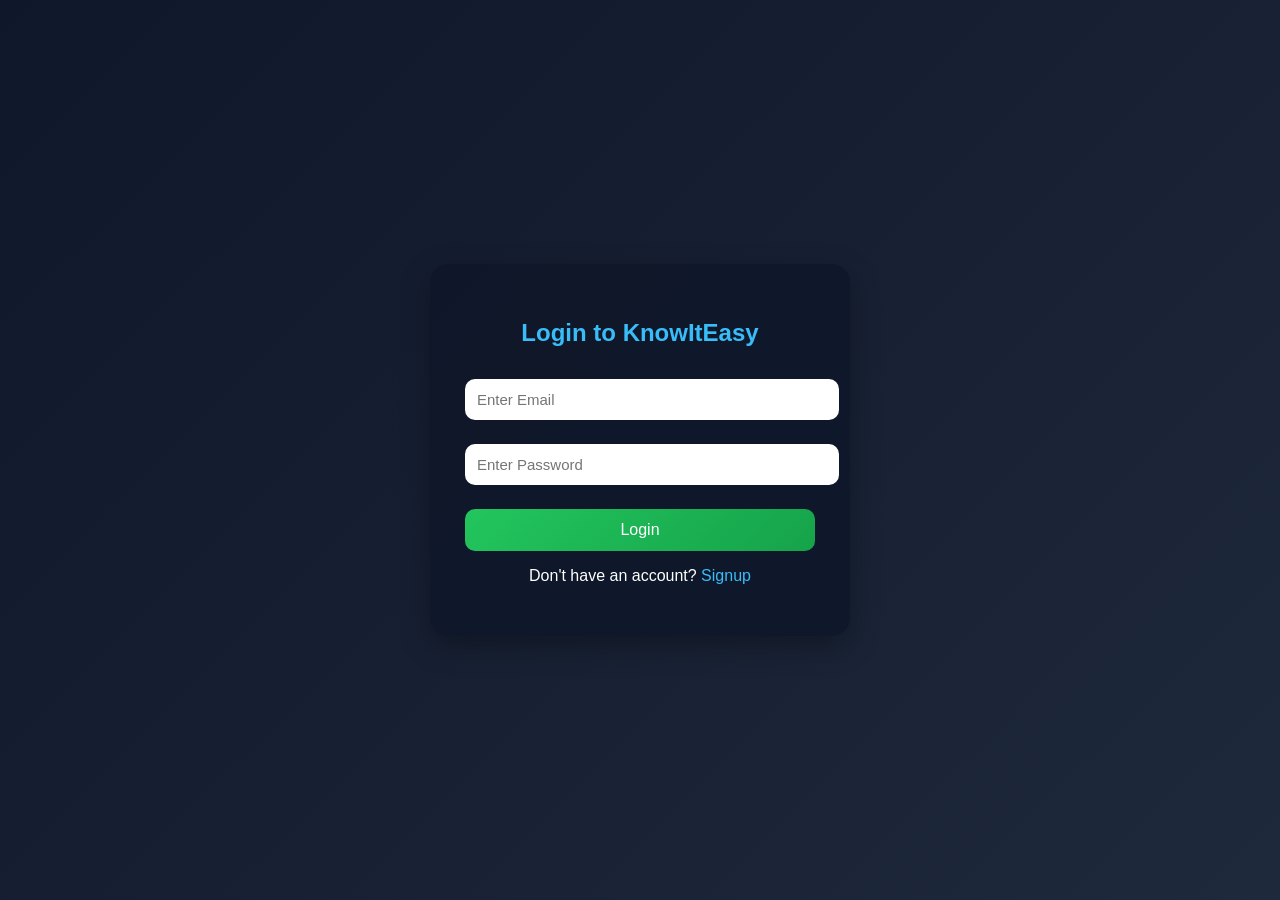
<file: KnowItEasy/frontend/index.html>
<!DOCTYPE html>
<html lang="en">

<head>
  <meta charset="UTF-8" />
  <meta name="viewport" content="width=device-width, initial-scale=1.0" />
  <title>KnowItEasy Pro</title>

  <style>
    * {
      margin: 0;
      padding: 0;
      box-sizing: border-box;
    }

    body {
      font-family: 'Segoe UI', sans-serif;
      background: linear-gradient(135deg, #0f172a, #1e293b);
      color: white;
      min-height: 100vh;
      padding: 20px;
    }

    header {
      background: rgba(2, 6, 23, 0.9);
      padding: 18px 25px;
      border-radius: 16px;
      text-align: center;
      box-shadow: 0 8px 30px rgba(0, 0, 0, 0.3);
      margin-bottom: 20px;
      border: 1px solid rgba(255, 255, 255, 0.08);
      position: relative;
    }

    header h2 {
      font-size: 28px;
      color: #38bdf8;
      letter-spacing: 1px;
    }

    .logout-btn {
      position: absolute;
      top: 18px;
      right: 20px;
    }

    .top-section {
      display: flex;
      flex-direction: column;
      gap: 15px;
      margin-bottom: 20px;
    }

    textarea {
      width: 100%;
      min-height: 180px;
      border: none;
      outline: none;
      resize: vertical;
      border-radius: 16px;
      padding: 20px;
      font-size: 16px;
      font-family: 'Consolas', monospace;
      background: #0f172a;
      color: #e2e8f0;
      border: 1px solid rgba(255, 255, 255, 0.08);
      box-shadow: 0 10px 25px rgba(0, 0, 0, 0.25);
    }

    textarea:focus {
      border: 1px solid #38bdf8;
      box-shadow: 0 0 0 3px rgba(56, 189, 248, 0.2);
    }

    #controls {
      display: flex;
      justify-content: center;
      gap: 15px;
      flex-wrap: wrap;
    }

    button {
      padding: 12px 28px;
      border: none;
      border-radius: 12px;
      font-size: 15px;
      font-weight: 600;
      cursor: pointer;
      transition: all 0.25s ease;
      box-shadow: 0 8px 18px rgba(0, 0, 0, 0.2);
    }

    .run-btn {
      background: linear-gradient(135deg, #22c55e, #16a34a);
      color: white;
    }

    .pause-btn {
      background: linear-gradient(135deg, #f59e0b, #d97706);
      color: white;
    }

    .continue-btn {
      background: linear-gradient(135deg, #3b82f6, #2563eb);
      color: white;
    }

    .reset-btn {
      background: linear-gradient(135deg, #ef4444, #dc2626);
      color: white;
    }

    button:hover {
      transform: translateY(-2px) scale(1.02);
      opacity: 0.95;
    }

    #app {
      display: grid;
      grid-template-columns: 1fr 1.4fr 1fr;
      gap: 20px;
      min-height: 65vh;
    }

    .panel {
      background: rgba(15, 23, 42, 0.95);
      border-radius: 18px;
      padding: 18px;
      overflow-y: auto;
      box-shadow: 0 10px 30px rgba(0, 0, 0, 0.25);
      border: 1px solid rgba(255, 255, 255, 0.06);
    }

    .panel h3 {
      margin-bottom: 15px;
      color: #38bdf8;
      font-size: 20px;
      border-bottom: 1px solid rgba(255, 255, 255, 0.08);
      padding-bottom: 10px;
    }

    .var {
      background: linear-gradient(135deg, #38bdf8, #0ea5e9);
      color: #0f172a;
      font-weight: bold;
      padding: 12px 14px;
      margin: 10px 0;
      border-radius: 12px;
      transition: all 0.35s ease;
      box-shadow: 0 6px 14px rgba(56, 189, 248, 0.2);
    }

    .highlight {
      background: linear-gradient(135deg, #facc15, #f59e0b);
      transform: scale(1.06);
      box-shadow: 0 0 20px rgba(250, 204, 21, 0.5);
    }

    .card {
      background: linear-gradient(135deg, #1e293b, #334155);
      padding: 18px;
      border-radius: 14px;
      margin-bottom: 14px;
      animation: fade 0.4s ease;
      box-shadow: 0 8px 20px rgba(0, 0, 0, 0.2);
      border-left: 5px solid #38bdf8;
    }

    .block {
      border: 2px dashed #64748b;
      background: rgba(51, 65, 85, 0.25);
      padding: 14px;
      margin: 12px 0;
      border-radius: 12px;
      animation: fade 0.4s ease;
    }

    .timeline-item {
      background: rgba(30, 41, 59, 0.95);
      padding: 12px 14px;
      border-radius: 12px;
      margin-bottom: 10px;
      border-left: 4px solid #22d3ee;
      font-size: 14px;
      animation: fade 0.3s ease;
    }

    .empty-text {
      color: #94a3b8;
      font-size: 14px;
      text-align: center;
      margin-top: 20px;
    }

    @keyframes fade {
      from {
        opacity: 0;
        transform: translateY(14px);
      }

      to {
        opacity: 1;
        transform: translateY(0);
      }
    }

    @media (max-width: 1000px) {
      #app {
        grid-template-columns: 1fr;
      }

      .logout-btn {
        position: static;
        margin-top: 15px;
      }
    }
  </style>
</head>

<body>

  <header>
    <h2>KnowItEasy – Advanced Flow Engine</h2>
    <button class="reset-btn logout-btn" onclick="logoutUser()">Logout</button>
  </header>

  <div class="top-section">
    <textarea id="code">
num = 7
is_prime = True

for i in range(2, 6):
    if num % i == 0:
        is_prime = False

print(is_prime)
    </textarea>

    <div id="controls">
      <button class="run-btn" onclick="start()">▶ Run</button>
      <button class="pause-btn" onclick="pauseExecution()">⏸ Pause</button>
      <button class="continue-btn" onclick="continueExecution()">⏯ Continue</button>
      <button class="reset-btn" onclick="reset()">⟲ Reset</button>
    </div>
  </div>

  <div id="app">
    <div id="vars" class="panel">
      <h3>Variables</h3>
      <p class="empty-text">Variables will appear here...</p>
    </div>

    <div id="logic" class="panel">
      <h3>Execution Logic</h3>
      <p class="empty-text">Execution explanation will appear here...</p>
    </div>

    <div id="timeline" class="panel">
      <h3>Timeline</h3>
      <p class="empty-text">Execution timeline will appear here...</p>
    </div>
  </div>

  <script>
    // const data = await res.json();

    // if (!res.ok) {
    //   if (data.detail && Array.isArray(data.detail)) {
    //     alert(data.detail[0].msg);
    //   } else {
    //     alert(data.detail || data.error || "Registration failed");
    //   }
    //   return;
    // }
    const API_BASE = "http://127.0.0.1:8000";

    if (!localStorage.getItem("token")) {
      alert("Please login first");
      window.location.href = "login.html";
    }

    let state = {
      steps: [],
      i: 0,
      playing: false
    };

    async function start() {
      const code = document.getElementById("code").value.trim();
      const token = localStorage.getItem("token");

      if (!code) {
        alert("Please enter some code");
        return;
      }

      resetPanelsOnly();

      try {
        const res = await fetch(`${API_BASE}/run`, {
          method: "POST",
          headers: {
            "Content-Type": "application/json",
            "Authorization": `Bearer ${token}`
          },
          body: JSON.stringify({ code })
        });

        const data = await res.json();

        if (!res.ok) {
          alert(data.detail || data.error || "Execution failed");
          return;
        }

        state.steps = data.steps || [];
        state.i = 0;
        state.playing = true;

        run();
      } catch (err) {
        alert("Backend not connected or server error.");
        console.error(err);
      }
    }

    function pauseExecution() {
      state.playing = false;
    }

    function continueExecution() {
      if (state.i < state.steps.length && !state.playing) {
        state.playing = true;
        run();
      }
    }

    async function run() {
      while (state.i < state.steps.length && state.playing) {
        process(state.steps[state.i]);
        state.i++;
        await sleep(700);
      }
    }

    function process(step) {
      addTimeline(step);

      switch (step.type) {
        case "assign":
          updateVars(step.data.snapshot, step.data.var);
          showLogic(`Assigned <b>${step.data.var}</b> = <b>${step.data.value}</b>`);
          break;

        case "loop_start":
          showBlock("🔁 Loop Started");
          break;

        case "loop_iter":
          updateVars(step.data.snapshot, step.data.var);
          showLogic(`Loop Iteration → <b>${step.data.var}</b> = <b>${step.data.value}</b>`);
          break;

        case "loop_end":
          showBlock("✅ Loop Ended");
          break;

        case "if_start":
          showLogic(`Condition Check → <b>${step.data.condition}</b>`);
          break;

        case "if_true":
          showBlock("✔ TRUE Branch Executed");
          break;

        case "if_false":
          showBlock("✘ FALSE Branch Executed");
          break;

        case "if_end":
          showBlock("📍 End IF");
          break;

        case "print":
          showLogic(`🖨 Output → <b>${step.data.value}</b>`);
          break;

        default:
          showBlock(`Unknown Step: ${step.type}`);
      }
    }

    function updateVars(vars, highlight) {
      const panel = document.getElementById("vars");

      if (panel.querySelector(".empty-text")) {
        panel.querySelector(".empty-text").remove();
      }

      for (let k in vars) {
        let el = document.getElementById("v-" + k);

        if (!el) {
          el = document.createElement("div");
          el.id = "v-" + k;
          el.className = "var";
          panel.appendChild(el);
        }

        el.innerHTML = `<b>${k}</b>: ${vars[k]}`;

        if (k === highlight) {
          el.classList.add("highlight");
          setTimeout(() => el.classList.remove("highlight"), 500);
        }
      }
    }

    function showLogic(text) {
      const logic = document.getElementById("logic");

      if (logic.querySelector(".empty-text")) {
        logic.querySelector(".empty-text").remove();
      }

      const card = document.createElement("div");
      card.className = "card";
      card.innerHTML = text;
      logic.appendChild(card);
      logic.scrollTop = logic.scrollHeight;
    }

    function showBlock(text) {
      const logic = document.getElementById("logic");

      if (logic.querySelector(".empty-text")) {
        logic.querySelector(".empty-text").remove();
      }

      const block = document.createElement("div");
      block.className = "block";
      block.innerText = text;
      logic.appendChild(block);
      logic.scrollTop = logic.scrollHeight;
    }

    function addTimeline(step) {
      const t = document.getElementById("timeline");

      if (t.querySelector(".empty-text")) {
        t.querySelector(".empty-text").remove();
      }

      const el = document.createElement("div");
      el.className = "timeline-item";
      el.innerText = `Step ${state.i + 1}: ${step.type}`;
      t.appendChild(el);
      t.scrollTop = t.scrollHeight;
    }

    function reset() {
      state.steps = [];
      state.i = 0;
      state.playing = false;
      resetPanelsOnly();
    }

    function resetPanelsOnly() {
      document.getElementById("vars").innerHTML =
        `<h3>Variables</h3><p class="empty-text">Variables will appear here...</p>`;

      document.getElementById("logic").innerHTML =
        `<h3>Execution Logic</h3><p class="empty-text">Execution explanation will appear here...</p>`;

      document.getElementById("timeline").innerHTML =
        `<h3>Timeline</h3><p class="empty-text">Execution timeline will appear here...</p>`;
    }

    function logoutUser() {
      localStorage.removeItem("token");
      localStorage.removeItem("userName");
      alert("Logged out successfully");
      window.location.href = "login.html";
    }

    function sleep(ms) {
      return new Promise(r => setTimeout(r, ms));
    }
  </script>

</body>

</html>
</file>
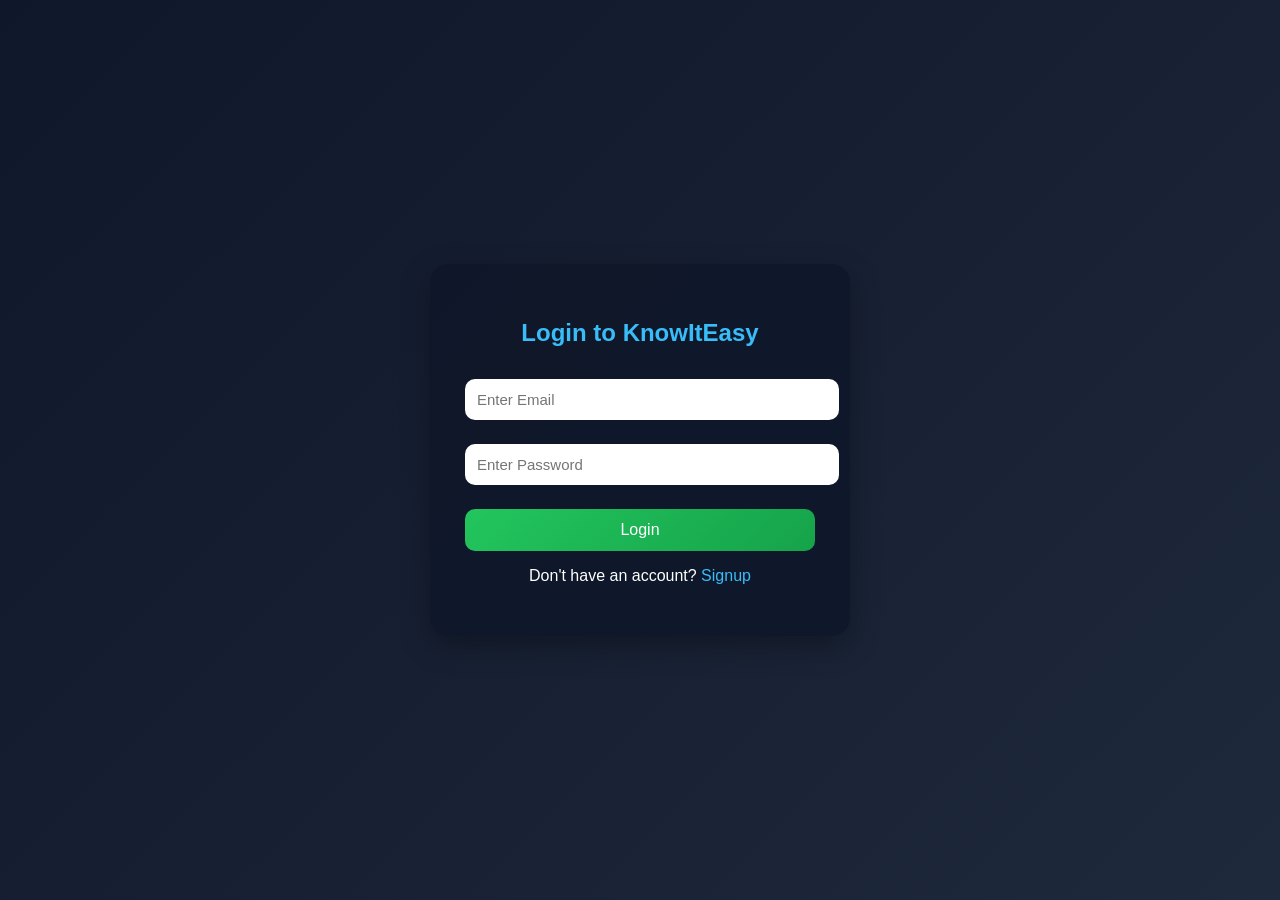
<file: KnowItEasy/frontend/login.html>
<!DOCTYPE html>
<html lang="en">

<head>
  <meta charset="UTF-8">
  <title>Login - KnowItEasy</title>
  <link rel="stylesheet" href="style.css">
</head>

<body class="auth-body">

  <div class="auth-container">
    <h2>Login to KnowItEasy</h2>

    <input type="email" id="email" placeholder="Enter Email">
    <input type="password" id="password" placeholder="Enter Password">

    <button onclick="loginUser()">Login</button>

    <p>Don't have an account? <a href="signup.html">Signup</a></p>
  </div>

  <script>
    async function loginUser() {
      const email = document.getElementById("email").value;
      const password = document.getElementById("password").value;

      const res = await fetch("http://127.0.0.1:8000/login", {
        method: "POST",
        headers: {
          "Content-Type": "application/json"
        },
        body: JSON.stringify({ email, password })
      });

      const data = await res.json();

      if (!res.ok) {
        if (data.detail && Array.isArray(data.detail)) {
          alert(data.detail[0].msg);
        } else {
          alert(data.detail || data.error || "Registration failed");
        }
        return;
      }
      if (res.ok) {
        localStorage.setItem("token", data.access_token);
        localStorage.setItem("userName", data.user.name);
        alert("Login successful!");
        window.location.href = "index.html";
      } else {
        alert(data.detail || "Login failed");
      }
    }
  </script>

</body>

</html>
</file>
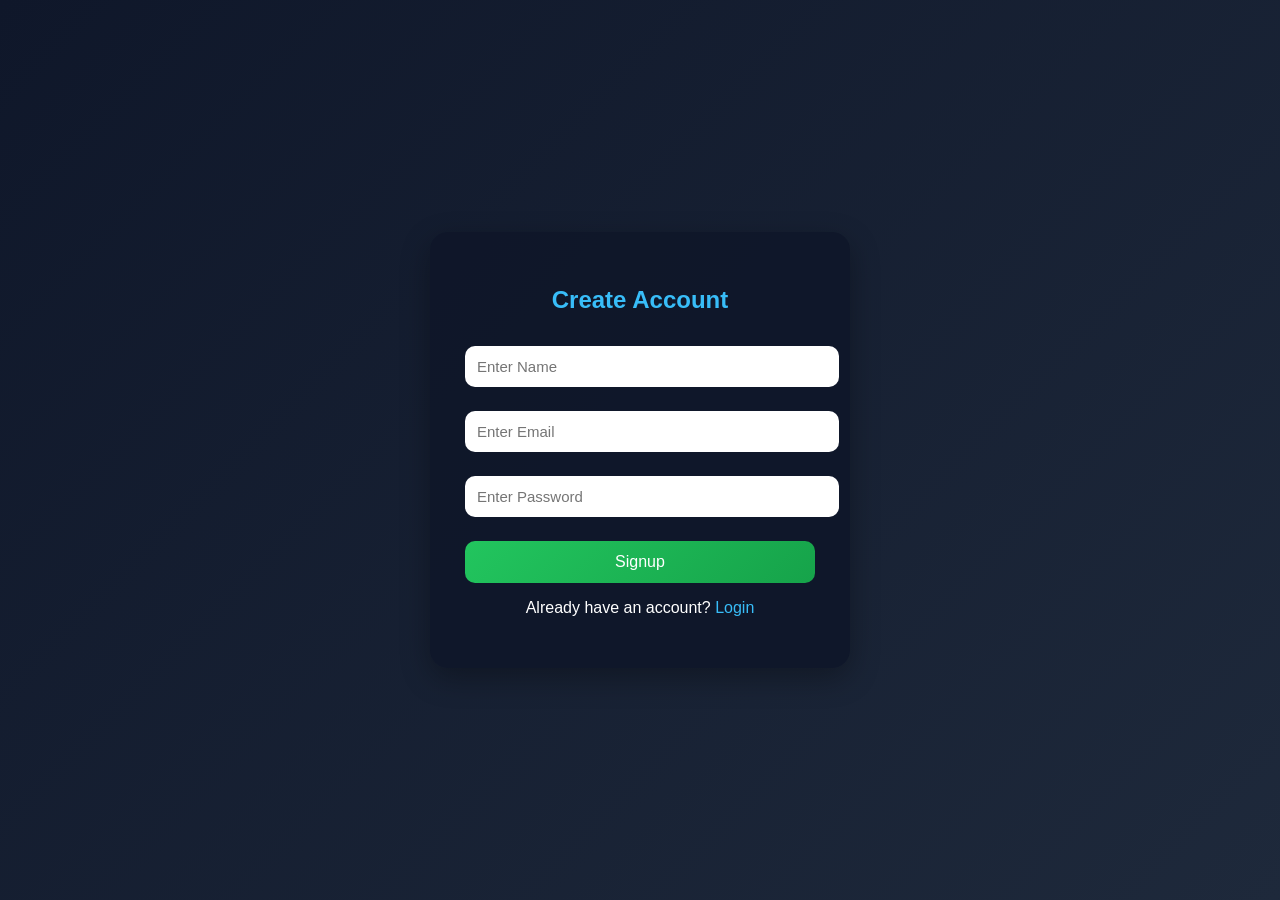
<file: KnowItEasy/frontend/signup.html>
<!DOCTYPE html>
<html lang="en">

<head>
  <meta charset="UTF-8">
  <title>Signup - KnowItEasy</title>
  <link rel="stylesheet" href="style.css">
</head>

<body class="auth-body">

  <div class="auth-container">
    <h2>Create Account</h2>

    <input type="text" id="name" placeholder="Enter Name">
    <input type="email" id="email" placeholder="Enter Email">
    <input type="password" id="password" placeholder="Enter Password">

    <button onclick="signupUser()">Signup</button>

    <p>Already have an account? <a href="login.html">Login</a></p>
  </div>

  <script>
    async function signupUser() {
      const name = document.getElementById("name").value;
      const email = document.getElementById("email").value;
      const password = document.getElementById("password").value;

      const res = await fetch("http://127.0.0.1:8000/register", {
        method: "POST",
        headers: {
          "Content-Type": "application/json"
        },
        body: JSON.stringify({ name, email, password })
      });

      const data = await res.json();

      if (!res.ok) {
        if (data.detail && Array.isArray(data.detail)) {
          alert(data.detail[0].msg);
        } else {
          alert(data.detail || data.error || "Registration failed");
        }
        return;
      }

      if (res.ok) {
        alert("Signup successful! Please login.");
        window.location.href = "login.html";
      } else {
        alert(data.detail || "Signup failed");
      }
    }
  </script>

</body>

</html>
</file>
<file: KnowItEasy/frontend/style.css>
body {
  margin: 0;
  font-family: 'Segoe UI', sans-serif;
}

.auth-body {
  background: linear-gradient(135deg, #0f172a, #1e293b);
  min-height: 100vh;
  display: flex;
  justify-content: center;
  align-items: center;
}

.auth-container {
  background: rgba(15, 23, 42, 0.95);
  padding: 35px;
  border-radius: 18px;
  width: 350px;
  box-shadow: 0 10px 30px rgba(0, 0, 0, 0.3);
  text-align: center;
  color: white;
}

.auth-container h2 {
  margin-bottom: 20px;
  color: #38bdf8;
}

.auth-container input {
  width: 100%;
  padding: 12px;
  margin: 12px 0;
  border-radius: 10px;
  border: none;
  outline: none;
  font-size: 15px;
}

.auth-container button {
  width: 100%;
  padding: 12px;
  background: linear-gradient(135deg, #22c55e, #16a34a);
  color: white;
  border: none;
  border-radius: 10px;
  font-size: 16px;
  cursor: pointer;
  margin-top: 12px;
}

.auth-container a {
  color: #38bdf8;
  text-decoration: none;
}
</file>
